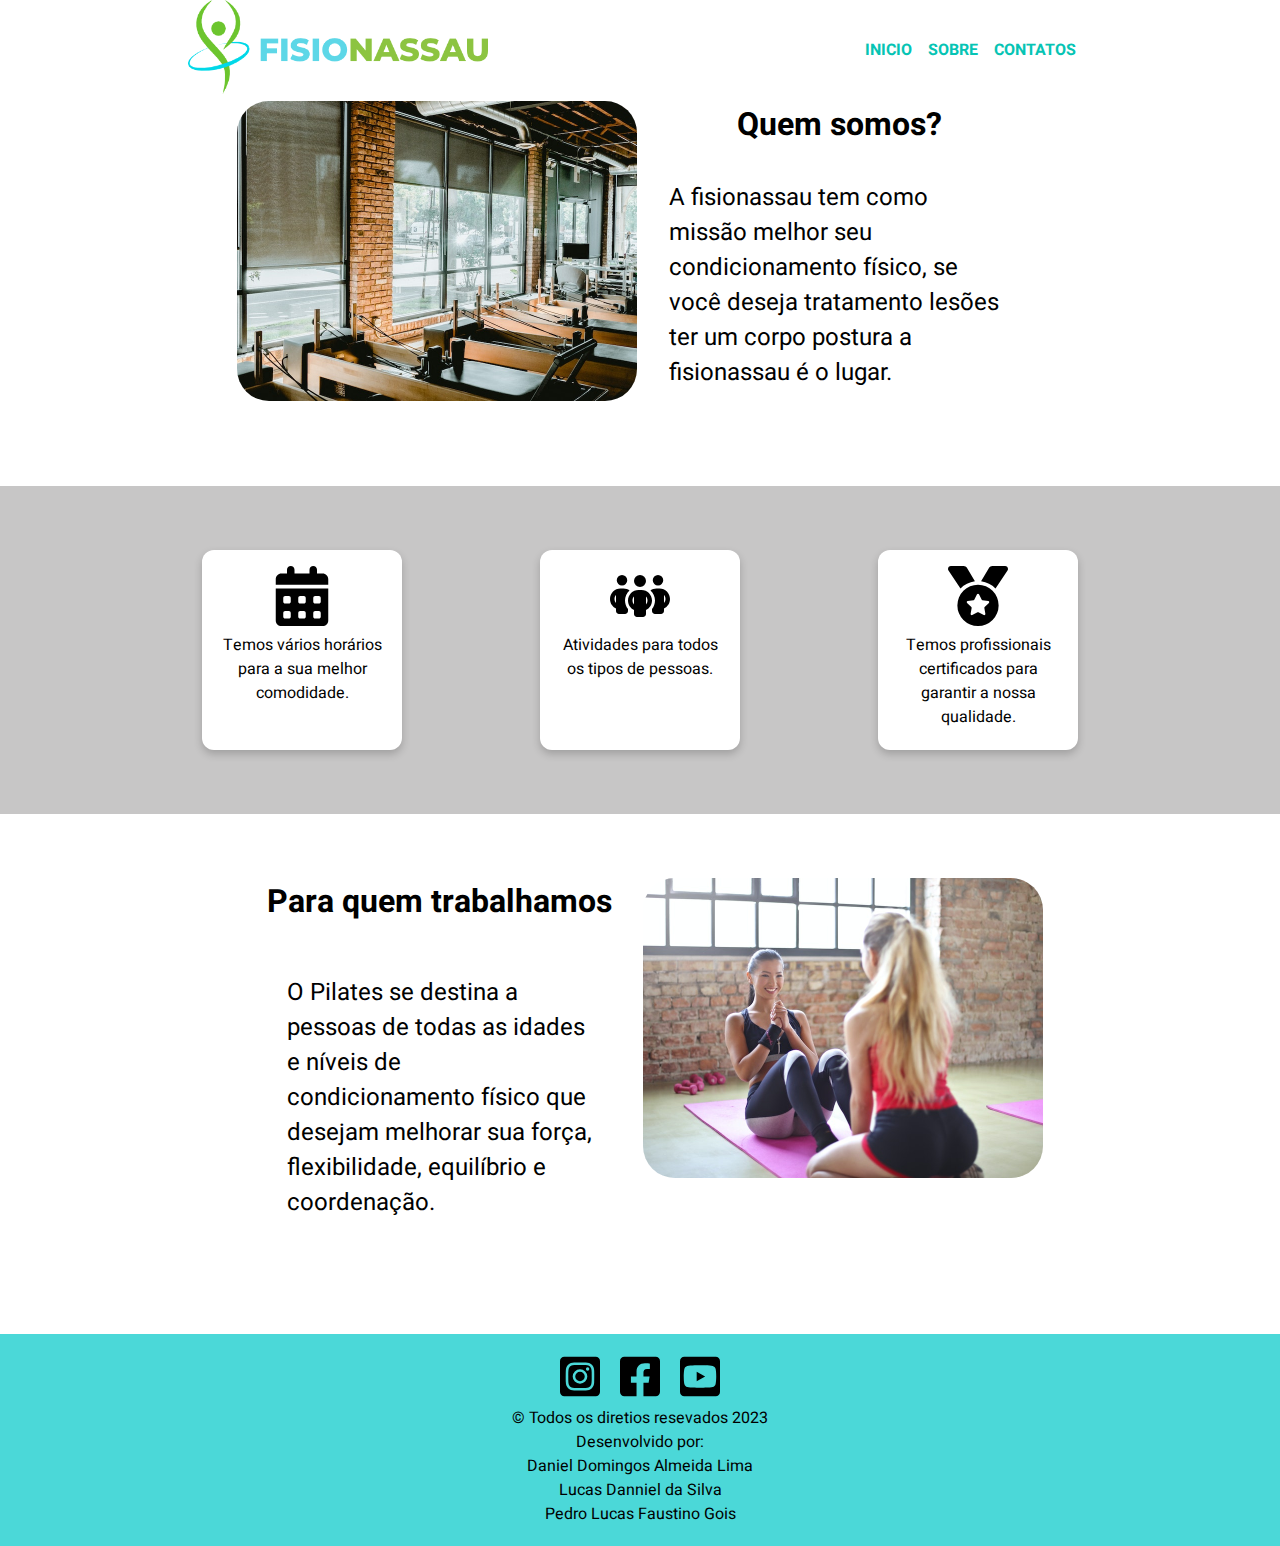
<file: src/index.html>
<!DOCTYPE html>
<html lang="pt-br">
  <head>
    <meta charset="UTF-8" />
    <meta name="viewport" content="width=device-width, initial-scale=1.0" />
    <link rel="preconnect" href="https://fonts.googleapis.com" />
    <link rel="preconnect" href="https://fonts.gstatic.com" crossorigin />
    <link
      href="https://fonts.googleapis.com/css2?family=Heebo:wght@500&display=swap"
      rel="stylesheet"
    />
    <link rel="shortcut icon" href="./assets/favicon.svg" type="image/x-svg" />
    <link rel="stylesheet" href="./styles/global.css" />
    <link rel="stylesheet" href="./styles/home.css" />
    <title>FisioNassau | Inicio</title>
  </head>
  <body>
    <!--Conteiner da navbar-->
    <header class="nav-container">
      <div class="nav-img">
        <a href="./index.html"
          ><img
            class="img1"
            src="./img/fisioNassau01.png"
            alt="Logo clicável para a homepage fisionassau"
        /></a>
        <img
          src="./assets/bars-solid.svg"
          class="menu-icon"
          alt="Menu de navegação mobile"
        />
        <img
          src="./assets/xmark-solid.svg"
          class="menu-icon close-menu"
          alt="Botão para fechamento de menu de navegação mobile"
        />
      </div>
      <nav class="navbar">
        <ul class="navbar-list close-navbar">
          <li><a class="efeito" href="./index.html">INICIO</a></li>

          <li><a class="efeito" href="./sobre.html">SOBRE</a></li>

          <li><a class="efeito" href="./contato.html">CONTATOS</a></li>
        </ul>
      </nav>
    </header>
    <!--inicio Conteudo principal da main -->
    <main class="conteudo">
      <div class="conteudo1">
        <img class="img2" src="img/pexels-karl-solano-11036673.jpg" alt="" />
        <div class="conteudo-texto">
          <h1 class="titulo1">Quem somos?</h1>
          <p class="paragrafo">
            A fisionassau tem como missão melhor seu condicionamento físico, se
            você deseja tratamento lesões ter um corpo postura a fisionassau é o
            lugar.
          </p>
        </div>
      </div>
      <!--Fim do conteudo principal da main-->
      <!--inicio Card de conteudo-->
      <div class="back">
        <div class="card">
          <img
            src="./assets/calendar-days-solid.svg"
            style="width: 60px; height: 60px"
            alt=""
          />
          <p class="paragrafo2">
            Temos vários horários para a sua melhor comodidade.
          </p>
        </div>
        <div class="card">
          <img
            src="./assets/people-group-solid.svg"
            style="width: 60px; height: 60px"
            alt=""
          />
          <p class="paragrafo2">Atividades para todos os tipos de pessoas.</p>
        </div>
        <div class="card">
          <img
            src="./assets/medal-solid.svg"
            style="width: 60px; height: 60px"
            alt=""
          />
          <p class="paragrafo2">
            Temos profissionais certificados para garantir a nossa qualidade.
          </p>
        </div>
      </div>
      <!--Fim do card de conteudo-->
      <!--inicio Conteudo 2 principal da main -->
      <div class="conteudo2">
        <div class="conteudo-texto">
          <h1 class="titulo2">Para quem trabalhamos</h1>
          <p class="paragrafo3">
            O Pilates se destina a pessoas de todas as idades e níveis de
            condicionamento físico que desejam melhorar sua força,
            flexibilidade, equilíbrio e coordenação.
          </p>
        </div>

        <img
          class="img3"
          src="img/pexels-andrea-piacquadio-866019.jpg"
          alt=""
        />
      </div>
      <!--Fim do conteudo 2 principal da main-->
    </main>
    <footer>
      <div class="conteiner-footer">
        <a href="#"
          ><img class="social-icons" src="./assets/square-instagram.svg" alt=""
        /></a>
        <a href="#"
          ><img
            class="social-icons"
            src="./assets/square-facebook.svg"
            alt=""
            style="margin-left: 16px; margin-right: 16px"
        /></a>
        <a href="#"
          ><img class="social-icons" src="./assets/square-youtube.svg" alt=""
        /></a>
      </div>
      <p>&copy; Todos os diretios resevados 2023</p>
      <p>Desenvolvido por:</p>
      <p>Daniel Domingos Almeida Lima</p>
      <p>Lucas Danniel da Silva</p>
      <p>Pedro Lucas Faustino Gois</p>
    </footer>
    <script>
      (() => {
        const menuIcons = document.querySelectorAll(".menu-icon");
        const navList = document.querySelector(".navbar-list");
        menuIcons[0].addEventListener("click", function () {
          if (!menuIcons[0].classList.contains("open-menu")) {
            menuIcons[0].classList.add("open-menu");
            menuIcons[1].classList.remove("close-menu");
            navList.classList.remove("close-navbar");
          }
        });
        menuIcons[1].addEventListener("click", function () {
          if (!menuIcons[1].classList.contains("close-menu")) {
            menuIcons[0].classList.remove("open-menu");
            menuIcons[1].classList.add("close-menu");
            navList.classList.add("close-navbar");
          }
        });
      })();
    </script>
  </body>
</html>
</file>
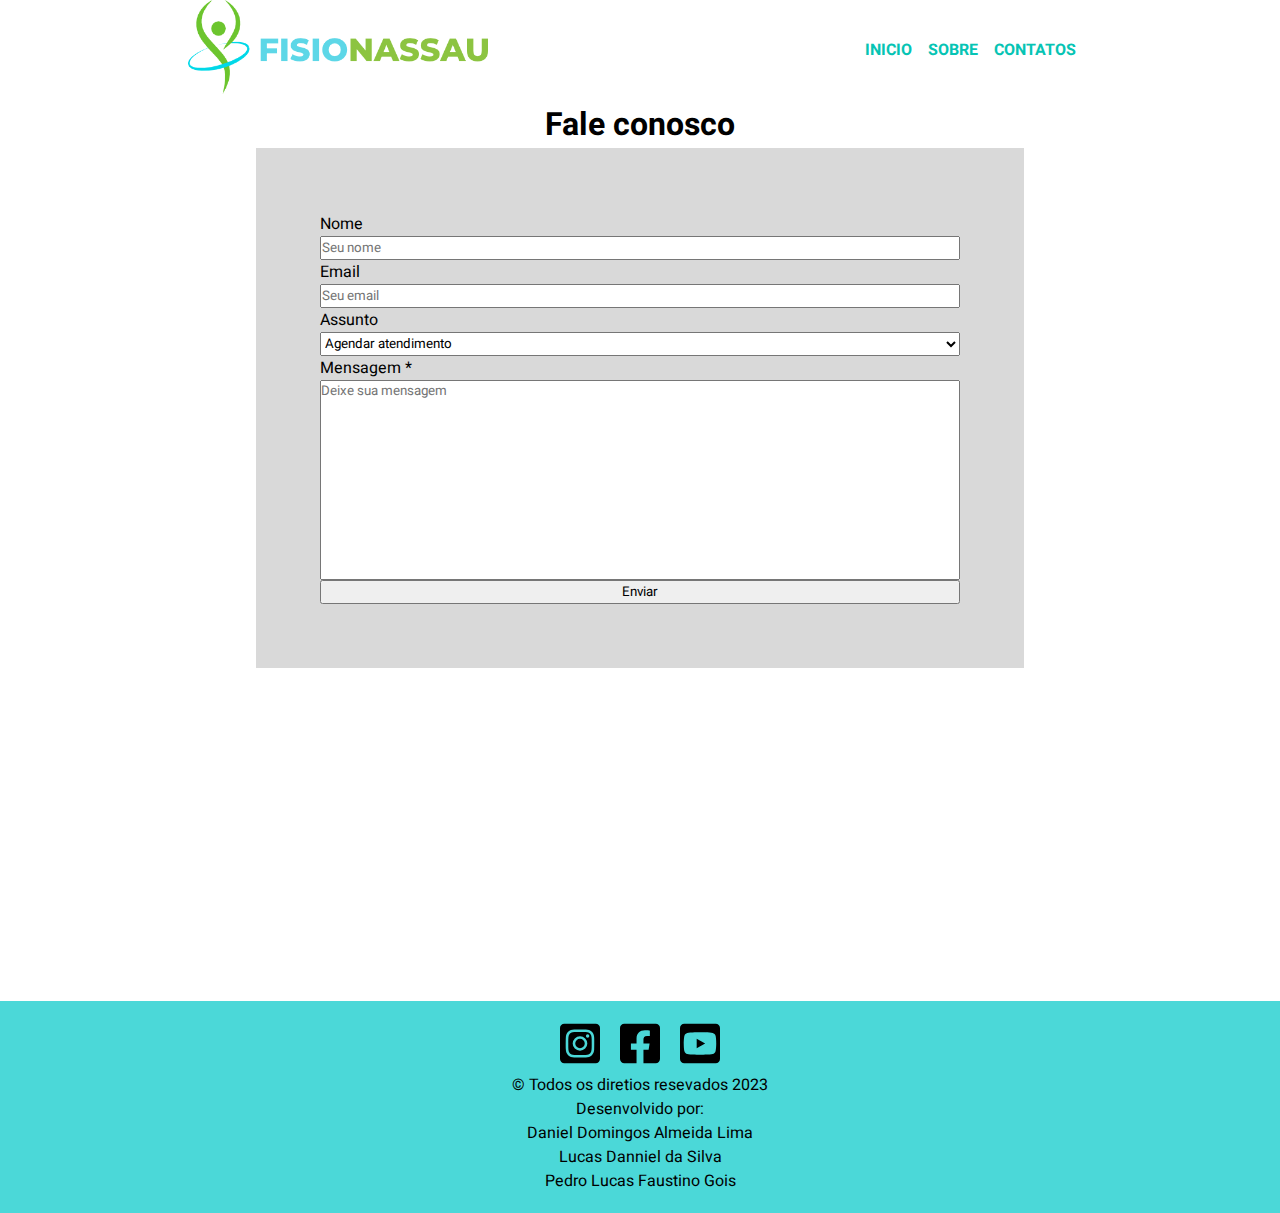
<file: src/contato.html>
<!DOCTYPE html>
<html lang="pt-br">
  <head>
    <meta charset="UTF-8" />
    <meta name="viewport" content="width=device-width, initial-scale=1.0" />
    <link rel="preconnect" href="https://fonts.googleapis.com" />
    <link rel="preconnect" href="https://fonts.gstatic.com" crossorigin />
    <link
      href="https://fonts.googleapis.com/css2?family=Heebo:wght@500&display=swap"
      rel="stylesheet"
    />
    <link rel="shortcut icon" href="./assets/favicon.svg" type="image/x-svg" />
    <link rel="stylesheet" href="./styles/global.css" />
    <link rel="stylesheet" href="./styles/contato.css" />
    <title>Formulario | Contato</title>
  </head>
  <body>
    <header class="nav-container">
      <div class="nav-img">
        <a href="./index.html"
          ><img
            class="img1"
            src="./img/fisioNassau01.png"
            alt="Logo clicável para a homepage fisionassau"
        /></a>
        <img
          src="./assets/bars-solid.svg"
          class="menu-icon"
          alt="Menu de navegação mobile"
        />
        <img
          src="./assets/xmark-solid.svg"
          class="menu-icon close-menu"
          alt="Botão para fechamento de menu de navegação mobile"
        />
      </div>
      <nav class="navbar">
        <ul class="navbar-list close-navbar">
          <li><a class="efeito" href="./index.html">INICIO</a></li>

          <li><a class="efeito" href="./sobre.html">SOBRE</a></li>

          <li><a class="efeito" href="./contato.html">CONTATOS</a></li>
        </ul>
      </nav>
    </header>
    <main class="content-container">
      <h1>Fale conosco</h1>
      <section class="form-container">
        <form method="POST">
          <div class="contact-container">
            <label class="label">Nome</label>
            <input
              name="nome"
              class="input"
              type="text"
              placeholder="Seu nome"
            />
            <label class="label">Email</label>
            <input
              name="email"
              class="input"
              type="email"
              placeholder="Seu email"
              required
            />
            <label class="label">Assunto</label>
            <select name="assunto">
              <option>Agendar atendimento</option>
              <option>Suporte</option>
              <option>Reclamação</option>
            </select>
            <label class="label">Mensagem *</label>
            <textarea
              name="mensagem"
              class="textarea"
              placeholder="Deixe sua mensagem"
              maxlength="500"
              required
            ></textarea>
            <button class="button" type="submit">Enviar</button>
          </div>
        </form>
      </section>
    </main>
    <footer>
      <div class="conteiner-footer">
        <a href="#"
          ><img class="social-icons" src="./assets/square-instagram.svg" alt=""
        /></a>
        <a href="#"
          ><img
            class="social-icons"
            src="./assets/square-facebook.svg"
            alt=""
            style="margin-left: 16px; margin-right: 16px"
        /></a>
        <a href="#"
          ><img class="social-icons" src="./assets/square-youtube.svg" alt=""
        /></a>
      </div>
      <p style="color: rgb(0, 0, 0)">&copy; Todos os diretios resevados 2023</p>
      <p style="color: rgb(0, 0, 0)">Desenvolvido por:</p>
      <p style="color: rgb(0, 0, 0)">Daniel Domingos Almeida Lima</p>
      <p style="color: rgb(0, 0, 0)">Lucas Danniel da Silva</p>
      <p style="color: rgb(0, 0, 0)">Pedro Lucas Faustino Gois</p>
    </footer>
    <script>
      (() => {
        const menuIcons = document.querySelectorAll(".menu-icon");
        const navList = document.querySelector(".navbar-list");
        menuIcons[0].addEventListener("click", function () {
          if (!menuIcons[0].classList.contains("open-menu")) {
            menuIcons[0].classList.add("open-menu");
            menuIcons[1].classList.remove("close-menu");
            navList.classList.remove("close-navbar");
          }
        });
        menuIcons[1].addEventListener("click", function () {
          if (!menuIcons[1].classList.contains("close-menu")) {
            menuIcons[0].classList.remove("open-menu");
            menuIcons[1].classList.add("close-menu");
            navList.classList.add("close-navbar");
          }
        });
      })();
    </script>
  </body>
</html>
</file>
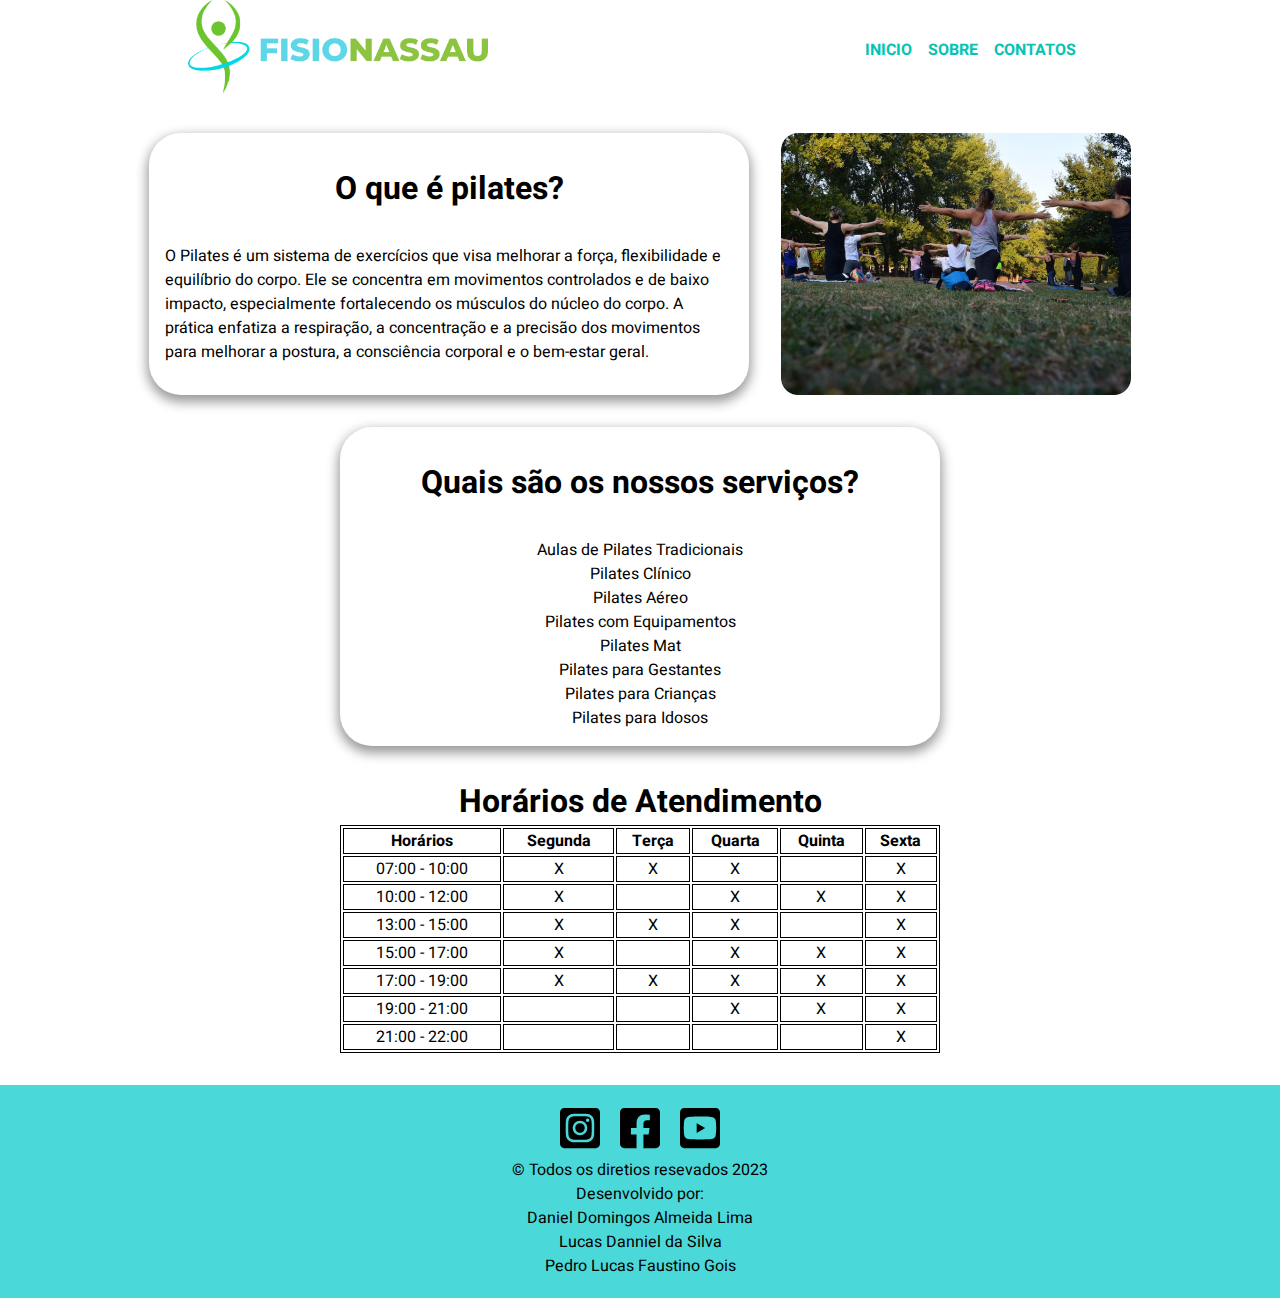
<file: src/sobre.html>
<!DOCTYPE html>
<html lang="pt-br">
  <head>
    <meta charset="UTF-8" />
    <meta name="viewport" content="width=device-width, initial-scale=1.0" />
    <link rel="preconnect" href="https://fonts.googleapis.com" />
    <link rel="preconnect" href="https://fonts.gstatic.com" crossorigin />
    <link
      href="https://fonts.googleapis.com/css2?family=Heebo:wght@500&display=swap"
      rel="stylesheet"
    />
    <link rel="shortcut icon" href="./assets/favicon.svg" type="image/x-svg" />
    <link rel="stylesheet" href="./styles/sobre.css" />
    <link rel="stylesheet" href="./styles/global.css" />
    <title>Fisionassau | Sobre</title>
  </head>
  <body>
    <header class="nav-container">
      <div class="nav-img">
        <a href="./index.html"
          ><img
            class="img1"
            src="./img/fisioNassau01.png"
            alt="Logo clicável para a homepage fisionassau"
        /></a>
        <img
          src="./assets/bars-solid.svg"
          class="menu-icon"
          alt="Menu de navegação mobile"
        />
        <img
          src="./assets/xmark-solid.svg"
          class="menu-icon close-menu"
          alt="Botão para fechamento de menu de navegação mobile"
        />
      </div>
      <nav class="navbar">
        <ul class="navbar-list close-navbar">
          <li><a class="efeito" href="./index.html">INICIO</a></li>

          <li><a class="efeito" href="./sobre.html">SOBRE</a></li>

          <li><a class="efeito" href="./contato.html">CONTATOS</a></li>
        </ul>
      </nav>
    </header>
    <main class="content-container">
      <!-- Cards sobre a empresa -->
      <section class="info-container">
        <div class="info-card">
          <h1>O que é pilates?</h1>
          <p>
            O Pilates é um sistema de exercícios que visa melhorar a força,
            flexibilidade e equilíbrio do corpo. Ele se concentra em movimentos
            controlados e de baixo impacto, especialmente fortalecendo os
            músculos do núcleo do corpo. A prática enfatiza a respiração, a
            concentração e a precisão dos movimentos para melhorar a postura, a
            consciência corporal e o bem-estar geral.
          </p>
        </div>
        <img class="card-image" src="./img/pilates-aula.png" alt="" />
      </section>
      <section class="info-container">
        <div class="info-card">
          <h1>Quais são os nossos serviços?</h1>
          <ul>
            <li>Aulas de Pilates Tradicionais</li>
            <li>Pilates Clínico</li>
            <li>Pilates Aéreo</li>
            <li>Pilates com Equipamentos</li>
            <li>Pilates Mat</li>
            <li>Pilates para Gestantes</li>
            <li>Pilates para Crianças</li>
            <li>Pilates para Idosos</li>
          </ul>
        </div>
      </section>
      <section class="table-container">
        <h1>Horários de Atendimento</h1>
        <table class="tabela-de-horarios">
          <thead>
            <th>Horários</th>
            <th>Segunda</th>
            <th>Terça</th>
            <th>Quarta</th>
            <th>Quinta</th>
            <th>Sexta</th>
          </thead>
          <tbody>
            <tr>
              <td>07:00 - 10:00</td>
              <td>X</td>
              <td>X</td>
              <td>X</td>
              <td></td>
              <td>X</td>
            </tr>
            <tr>
              <td>10:00 - 12:00</td>
              <td>X</td>
              <td></td>
              <td>X</td>
              <td>X</td>
              <td>X</td>
            </tr>
            <tr>
              <td>13:00 - 15:00</td>
              <td>X</td>
              <td>X</td>
              <td>X</td>
              <td></td>
              <td>X</td>
            </tr>
            <tr>
              <td>15:00 - 17:00</td>
              <td>X</td>
              <td></td>
              <td>X</td>
              <td>X</td>
              <td>X</td>
            </tr>
            <tr>
              <td>17:00 - 19:00</td>
              <td>X</td>
              <td>X</td>
              <td>X</td>
              <td>X</td>
              <td>X</td>
            </tr>
            <tr>
              <td>19:00 - 21:00</td>
              <td></td>
              <td></td>
              <td>X</td>
              <td>X</td>
              <td>X</td>
            </tr>
            <tr>
              <td>21:00 - 22:00</td>
              <td></td>
              <td></td>
              <td></td>
              <td></td>
              <td>X</td>
            </tr>
          </tbody>
        </table>
      </section>
    </main>
    <footer>
      <div class="conteiner-footer">
        <a href="#"
          ><img class="social-icons" src="./assets/square-instagram.svg" alt=""
        /></a>
        <a href="#"
          ><img
            class="social-icons"
            src="./assets/square-facebook.svg"
            alt=""
            style="margin-left: 16px; margin-right: 16px"
        /></a>
        <a href="#"
          ><img class="social-icons" src="./assets/square-youtube.svg" alt=""
        /></a>
      </div>
      <p>&copy; Todos os diretios resevados 2023</p>
      <p>Desenvolvido por:</p>
      <p>Daniel Domingos Almeida Lima</p>
      <p>Lucas Danniel da Silva</p>
      <p>Pedro Lucas Faustino Gois</p>
    </footer>
    <script>
      (() => {
        const menuIcons = document.querySelectorAll(".menu-icon");
        const navList = document.querySelector(".navbar-list");
        menuIcons[0].addEventListener("click", function () {
          if (!menuIcons[0].classList.contains("open-menu")) {
            menuIcons[0].classList.add("open-menu");
            menuIcons[1].classList.remove("close-menu");
            navList.classList.remove("close-navbar");
          }
        });
        menuIcons[1].addEventListener("click", function () {
          if (!menuIcons[1].classList.contains("close-menu")) {
            menuIcons[0].classList.remove("open-menu");
            menuIcons[1].classList.add("close-menu");
            navList.classList.add("close-navbar");
          }
        });
      })();
    </script>
  </body>
</html>
</file>
<file: src/styles/global.css>
* {
  margin: 0;
  padding: 0;
  box-sizing: border-box;
  font-family: "Heebo", sans-serif;
}
</file>
<file: src/styles/home.css>
/* Navegação */
.nav-container {
  background-color: #ffff;
  display: flex;
  position: sticky;
  top: 0;
  width: 100%;
  z-index: 99999;
}

.navbar-list {
  display: flex;
  list-style-type: none;
  text-align: center;
}

.navbar-list li {
  margin-right: 16px;
}

.navbar-list li a {
  color: #06c4b4; /* Cor do texto dos links */
  font-weight: bold;
  text-decoration: none;
  transition: ease-in 0.2s;
}

.navbar-list li a:hover {
  border-bottom: 3px solid #5d6be7;
  color: #5d6be7;
}

/* Conteúdo principal */

.img2 {
  border-radius: 32px;
}

.img3 {
  border-radius: 32px;
  width: 400px;
}

.container {
  display: flex;
  justify-content: flex-end; /* Alinhar a navbar à direita */
  margin: 0 auto; /* Centralizar o container na página */
  max-width: 1200px; /* Largura máxima do container */
  padding: 20px; /* Espaçamento interno do container */
}

.conteudo {
  display: flex;
}

.conteudo1 {
  display: flex;
}
.conteudo-texto {
  display: flex;
}
.conteudo2 {
  display: flex;
}

.back {
  background-color: #c7c6c6;
  display: flex;
  padding: 64px;
}
.card {
  background: white;
  border-radius: 12px;
  box-shadow: 0px 4px 8px #00000033;
  padding: 16px;
  text-align: center;
  width: 200px;
  height: 200px;
}

footer {
  background-color: #4bd8d8;
  display: flex;
  flex-direction: column;
  padding: 20px;
  text-align: center;
  width: 100%;
}

.social-icons {
  width: 40px;
}

.container-footer {
  display: flex;
}

/* Estilos para telas menores (responsivo) */
@media screen and (min-width: 950px) {
  .menu-icon {
    display: none;
  }
  .nav-container {
    align-items: center;
    flex-direction: row;
    justify-content: space-around;
  }
  .img1 {
    width: 300px;
  }
  .conteudo {
    flex-direction: column;
    align-items: center;
  }
  .conteudo1 {
    width: 63%;
    margin-bottom: 64px;
  }
  .paragrafo {
    padding: 32px;
  }
  .paragrafo3 {
    padding: 50px;
  }
  .img2 {
    width: 400px;
    height: 300px;
  }
  .conteudo2 {
    width: 63%;
    margin-top: 64px;
    margin-bottom: 64px;
  }
  .img3 {
    width: 400px;
    height: 300px;
  }
  .conteudo-texto {
    flex-direction: column;
    align-items: center;
  }

  .conteudo-texto p {
    font-size: clamp(1.2em, 1.2em + 1.3vw, 1.5em);
  }
  .back {
    width: 100%;
    justify-content: space-evenly;
  }
}

@media screen and (max-width: 949px) {
  .menu-icon {
    width: 40px;
    height: 40px;
  }
  .open-menu {
    display: none;
  }
  .close-menu {
    display: none;
  }
  .nav-container {
    flex-direction: column;
    align-items: center;
  }
  .conteudo-texto {
    flex-direction: column;
    align-items: center;
  }
  .paragrafo {
    padding: 32px;
    font-size: 1.2em;
    text-align: center;
  }
  .paragrafo3 {
    padding: 32px;
    font-size: 1.2em;
    text-align: center;
  }
  .nav-img {
    width: 100%;
    display: flex;
    align-items: center;
    justify-content: space-between;
  }
  .navbar {
    width: 100%;
  }
  .navbar-list {
    width: 100%;
    flex-direction: column;
  }
  .close-navbar {
    display: none;
  }
  .navbar-list li {
    width: 100%;
    margin: 0;
  }
  .img1 {
    width: 300px;
  }
  .conteudo {
    flex-direction: column;
  }
  .conteudo1 {
    flex-direction: column-reverse;
    align-items: center;
    margin-bottom: 32px;
  }
  .conteudo2 {
    flex-direction: column;
    align-items: center;
    margin: 32px 0;
  }

  .img2 {
    width: 400px;
  }

  .back {
    flex-direction: column;
    align-items: center;
  }

  .card:nth-child(2) {
    margin: 16px 0;
  }
}
@media screen and (max-width: 375px) {
  .img1 {
    width: 245px;
  }

  .img2 {
    width: 100%;
  }

  .img3 {
    width: 100%;
  }

  .conteudo {
    padding-left: 15px;
    padding-right: 15px;
    align-items: center;
  }

  .back {
    flex-direction: column;
  }
}
</file>
<file: src/styles/contato.css>
/* Navegação */
.nav-container {
  display: flex;
  position: sticky;
  top: 0;
  z-index: 9999;
  width: 100%;
  background-color: #ffff;
}

.navbar-list {
  display: flex;
  list-style-type: none;
  text-align: center;
}

.navbar-list li {
  margin-right: 16px;
}

.navbar-list li a {
  text-decoration: none;
  color: #06c4b4; /* Cor do texto dos links */
  font-weight: bold;
  transition: ease-in 0.2s;
}

.navbar-list li a:hover {
  color: #5d6be7;
  border-bottom: 3px solid #5d6be7;
}

/* Conteúdo */
.content-container {
  display: flex;
  width: 100%;
}
.form-container {
  display: flex;
  width: 60%;
  background-color: #d9d9d9;
}

form {
  width: 100%;
}
.form-container form textarea {
  height: 200px;
  resize: none;
}
.contact-container {
  display: flex;
}

footer {
  display: flex;
  flex-direction: column;
  background-color: #4bd8d8;
  padding: 20px;
  text-align: center;
  width: 100%;
}

.social-icons {
  width: 40px;
}

.container-footer {
  display: flex;
}

@media (min-width: 950px) {
  .content-container {
    height: 100vh;
    flex-direction: column;
    align-items: center;
  }
  .contact-container {
    flex-direction: column;
    padding: 64px;
  }
  .form-container {
    justify-content: center;
  }
  .menu-icon {
    display: none;
  }
  .tabela-de-horarios {
    width: 30%;
  }
  .nav-container {
    align-items: center;
    flex-direction: row;
    justify-content: space-around;
  }
  .img1 {
    width: 300px;
  }
}
@media (max-width: 949px) {
  .menu-icon {
    width: 40px;
    height: 40px;
  }
  .open-menu {
    display: none;
  }
  .close-menu {
    display: none;
  }
  .contact-container {
    flex-direction: column;
    align-items: center;
  }
  .nav-container {
    flex-direction: column;
    align-items: center;
  }
  .nav-img {
    width: 100%;
    display: flex;
    align-items: center;
    justify-content: space-between;
  }
  .navbar {
    width: 100%;
  }
  .navbar-list {
    width: 100%;
    flex-direction: column;
  }
  .close-navbar {
    display: none;
  }
  .navbar-list li {
    width: 100%;
    margin: 0;
  }
  .form-container {
    justify-content: center;
  }
  .img1 {
    width: 300px;
  }
  .content-container {
    padding-left: 10px;
    padding-right: 10px;
    justify-content: center;
  }
  .info-container p {
    text-align: center;
    font-size: 1em;
    padding: 16px;
  }
  .info-card ul {
    text-align: center;
  }
}
@media (max-width: 375px) {
  .nav-container {
    align-items: center;
    justify-content: space-around;
  }
  .menu-icon {
    width: 40px;
    height: 40px;
  }
  /* .menu-icon:target{
        
    } */

  .content-container {
    padding-left: 10px;
    padding-right: 10px;
  }
  .info-container p {
    text-align: center;
    font-size: 1em;
    padding: 16px;
  }
  .info-card ul {
    text-align: center;
  }
  .form-container {
    width: 100%;
  }
  form {
    width: 100%;
  }
  .tabela-de-horarios {
    width: 100%;
  }
  .content-container {
    flex-direction: column;
  }

  .img1 {
    width: 245px;
  }
}
</file>
<file: src/styles/sobre.css>
/* Navegação */
.nav-container {
  background-color: #ffff;
  display: flex;
  position: sticky;
  top: 0;
  width: 100%;
  z-index: 9999;
}

.navbar-list {
  display: flex;
  list-style-type: none;
  text-align: center;
}

.navbar-list li {
  margin-right: 16px;
}

.navbar-list li a {
  color: #06c4b4; /* Cor do texto dos links */
  font-weight: bold;
  text-decoration: none;
  transition: ease-in 0.2s;
}

.navbar-list li a:hover {
  border-bottom: 3px solid #5d6be7;
  color: #5d6be7;
}

/* Container de conteúdo */
.content-container {
  display: flex;
  flex-direction: column;
  width: 100%;
}

/* Cards de informações */
.info-container {
  display: flex;
  width: 100%;
  margin-bottom: 32px;
}
.info-container:nth-child(1) {
  margin-top: 32px;
}
.info-card {
  -moz-box-shadow: 0px 5px 12px 2px rgba(0, 0, 0, 0.4);
  -webkit-box-shadow: 0px 5px 12px 2px rgba(0, 0, 0, 0.4);
  border-radius: 32px;
  box-shadow: 0px 5px 12px 2px rgba(0, 0, 0, 0.4);
  display: flex;
}
.info-container h1 {
  margin-bottom: 32px;
  margin-top: 16px;
  text-align: center;
}

/* Tabela */
.table-container {
  display: flex;
  margin-bottom: 32px;
  flex-direction: column;
  align-items: center;
  width: 100%;
}
.tabela-de-horarios {
  border: 1px solid #000;
  text-align: center;
}
.tabela-de-horarios thead th {
  border: 1px solid #000;
}

.tabela-de-horarios tbody tr td {
  border: 1px solid #000;
}

/* Footer */
footer {
  display: flex;
  flex-direction: column;
  background-color: #4bd8d8;
  padding: 20px;
  text-align: center;
  width: 100%;
}

.social-icons {
  width: 40px;
}

.container-footer {
  display: flex;
}
/* Responsividade */
@media (min-width: 950px) {
  .content-container {
    align-items: center;
    justify-content: center;
  }
  .info-card {
    flex-direction: column;
    width: 600px;
  }
  .menu-icon {
    display: none;
  }
  .info-container {
    justify-content: center;
  }
  .info-card {
    padding: 16px;
  }
  .info-card ul {
    text-align: center;
    list-style-type: none;
  }
  .tabela-de-horarios {
    width: 600px;
  }
  .nav-container {
    align-items: center;
    flex-direction: row;
    justify-content: space-around;
  }
  .card-image {
    width: 350px;
    margin: 0 0 0 32px;
  }
  .img1 {
    width: 300px;
  }
}
@media (max-width: 949px) {
  .menu-icon {
    width: 40px;
    height: 40px;
  }
  .open-menu {
    display: none;
  }
  .close-menu {
    display: none;
  }
  .nav-container {
    flex-direction: column;
    align-items: center;
  }
  .nav-img {
    width: 100%;
    display: flex;
    align-items: center;
    justify-content: space-between;
  }
  .navbar {
    width: 100%;
  }
  .navbar-list {
    width: 100%;
    flex-direction: column;
  }
  .close-navbar {
    display: none;
  }
  .navbar-list li {
    width: 100%;
    margin: 0;
  }
  .img1 {
    width: 300px;
  }
  .content-container {
    padding-left: 10px;
    padding-right: 10px;
  }
  .card-image {
    width: 355px;
    margin-bottom: 32px;
  }
  .tabela-de-horarios {
    width: 85%;
  }
  .info-container {
    flex-direction: column-reverse;
    align-items: center;
  }
  .info-container p {
    text-align: center;
    font-size: 1em;
    padding: 16px;
  }
  .info-card {
    width: 85%;
    flex-direction: column;
  }
  .info-card ul {
    text-align: center;
    list-style-type: none;
  }
}
@media (max-width: 375px) {
  .nav-container {
    align-items: center;
    justify-content: space-around;
  }
  .menu-icon {
    width: 40px;
    height: 40px;
  }
  /* .menu-icon:target{
        
    } */

  .content-container {
    padding-left: 10px;
    padding-right: 10px;
  }
  .info-container {
    flex-direction: column-reverse;
  }
  .info-card:nth-child(1) {
    padding: 16px;
  }
  .info-card {
    width: 100%;
  }
  .info-card p {
    text-align: center;
    font-size: 1em;
    padding: 16px;
  }
  .info-card ul {
    text-align: center;
    list-style-type: none;
  }
  .tabela-de-horarios {
    width: 100%;
  }
  .content-container {
    flex-direction: column;
  }
  .img1 {
    width: 245px;
  }
  .card-image {
    width: 100%;
    margin-bottom: 32px;
  }
}
</file>
